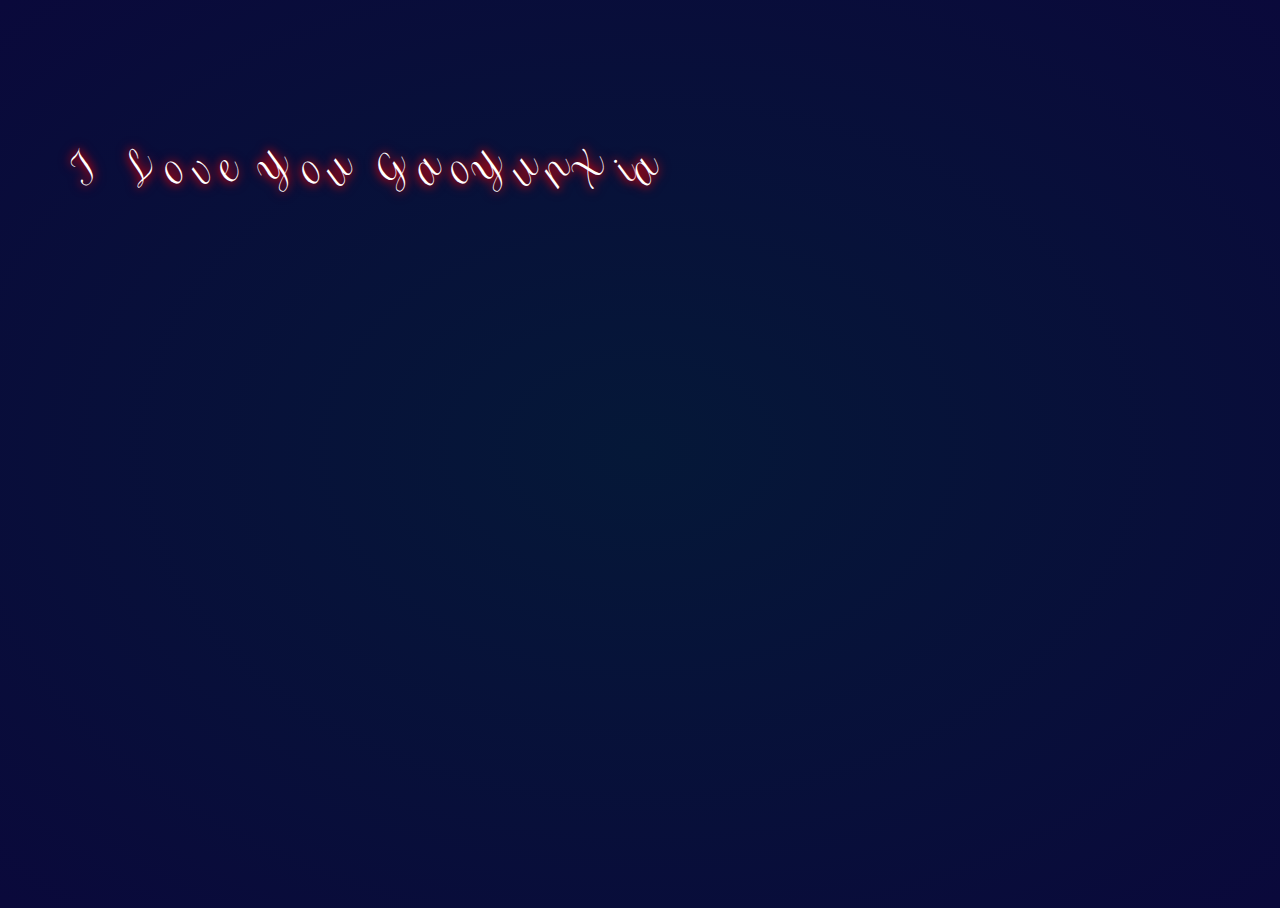
<file: index.html>
﻿<!doctype html>
<html>
<head>
<meta charset="utf-8">
<title>鸿蒙阁</title>
</head>
<body>
<link rel="icon" href="favicon.ico">
<link href="./css/style.css" rel="stylesheet"/>
<link href="https://fonts.googleapis.com/css?family=Petit+Formal+Script" rel="stylesheet">
<div class="love">
  <span class="letter">I</span>
  <span class="letter"></span>
  <span class="letter">L</span>
  <span class="letter">o</span>
  <span class="letter">v</span>
  <span class="letter">e</span>
  <span class="letter"></span>
  <span class="letter">Y</span>
  <span class="letter">o</span>
  <span class="letter">u</span>
  <span class="letter"></span>
  <span class="letter">G</span>
  <span class="letter">a</span>
  <span class="letter">o</span>
  <span class="letter">Y</span>
  <span class="letter">u</span>
  <span class="letter">n</span>
  <span class="letter">X</span>
  <span class="letter">i</span>
  <span class="letter">a</span>
</div>
<div class="roses">
  <div class="rose">
    <div class="pedal"></div>
    <div class="pedal"></div>
    <div class="pedal"></div>
    <div class="pedal"></div>
    <div class="pedal"></div>
    <div class="pedal"></div>
    <div class="pedal"></div>
  </div>
  <div class="rose">
    <div class="pedal"></div>
    <div class="pedal"></div>
    <div class="pedal"></div>
    <div class="pedal"></div>
    <div class="pedal"></div>
    <div class="pedal"></div>
    <div class="pedal"></div>
  </div>
  <div class="rose">
    <div class="pedal"></div>
    <div class="pedal"></div>
    <div class="pedal"></div>
    <div class="pedal"></div>
    <div class="pedal"></div>
    <div class="pedal"></div>
    <div class="pedal"></div>
  </div>
  <div class="rose">
    <div class="pedal"></div>
    <div class="pedal"></div>
    <div class="pedal"></div>
    <div class="pedal"></div>
    <div class="pedal"></div>
    <div class="pedal"></div>
    <div class="pedal"></div>
  </div>
  <div class="rose">
    <div class="pedal"></div>
    <div class="pedal"></div>
    <div class="pedal"></div>
    <div class="pedal"></div>
    <div class="pedal"></div>
    <div class="pedal"></div>
    <div class="pedal"></div>
  </div>
  <div class="rose">
    <div class="pedal"></div>
    <div class="pedal"></div>
    <div class="pedal"></div>
    <div class="pedal"></div>
    <div class="pedal"></div>
    <div class="pedal"></div>
    <div class="pedal"></div>
  </div>
  <div class="rose">
    <div class="pedal"></div>
    <div class="pedal"></div>
    <div class="pedal"></div>
    <div class="pedal"></div>
    <div class="pedal"></div>
    <div class="pedal"></div>
    <div class="pedal"></div>
  </div>
</div>
<div class="bubbles">
  <div class="bubble"><svg class="heart" viewBox="0 0 32 32">
<title>heart22</title>
<path d="M23.6 2c-3.363 0-6.258 2.736-7.599 5.594-1.342-2.858-4.237-5.594-7.601-5.594-4.637 0-8.4 3.764-8.4 8.401 0 9.433 9.516 11.906 16.001 21.232 6.13-9.268 15.999-12.1 15.999-21.232 0-4.637-3.763-8.401-8.4-8.401z"></path>
</svg>
  </div>
  <div class="bubble"><svg class="heart" viewBox="0 0 32 32">
<title>heart22</title>
<path d="M23.6 2c-3.363 0-6.258 2.736-7.599 5.594-1.342-2.858-4.237-5.594-7.601-5.594-4.637 0-8.4 3.764-8.4 8.401 0 9.433 9.516 11.906 16.001 21.232 6.13-9.268 15.999-12.1 15.999-21.232 0-4.637-3.763-8.401-8.4-8.401z"></path>
</svg>
  </div>
  <div class="bubble"><svg class="heart" viewBox="0 0 32 32">
<title>heart22</title>
<path d="M23.6 2c-3.363 0-6.258 2.736-7.599 5.594-1.342-2.858-4.237-5.594-7.601-5.594-4.637 0-8.4 3.764-8.4 8.401 0 9.433 9.516 11.906 16.001 21.232 6.13-9.268 15.999-12.1 15.999-21.232 0-4.637-3.763-8.401-8.4-8.401z"></path>
</svg>
  </div>
  <div class="bubble"><svg class="heart" viewBox="0 0 32 32">
<title>heart22</title>
<path d="M23.6 2c-3.363 0-6.258 2.736-7.599 5.594-1.342-2.858-4.237-5.594-7.601-5.594-4.637 0-8.4 3.764-8.4 8.401 0 9.433 9.516 11.906 16.001 21.232 6.13-9.268 15.999-12.1 15.999-21.232 0-4.637-3.763-8.401-8.4-8.401z"></path>
</svg>
  </div>
  <div class="bubble"><svg class="heart" viewBox="0 0 32 32">
<title>heart22</title>
<path d="M23.6 2c-3.363 0-6.258 2.736-7.599 5.594-1.342-2.858-4.237-5.594-7.601-5.594-4.637 0-8.4 3.764-8.4 8.401 0 9.433 9.516 11.906 16.001 21.232 6.13-9.268 15.999-12.1 15.999-21.232 0-4.637-3.763-8.401-8.4-8.401z"></path>
</svg>
  </div>
  <div class="bubble"><svg class="heart" viewBox="0 0 32 32">
<title>heart22</title>
<path d="M23.6 2c-3.363 0-6.258 2.736-7.599 5.594-1.342-2.858-4.237-5.594-7.601-5.594-4.637 0-8.4 3.764-8.4 8.401 0 9.433 9.516 11.906 16.001 21.232 6.13-9.268 15.999-12.1 15.999-21.232 0-4.637-3.763-8.401-8.4-8.401z"></path>
</svg>
  </div>
  <div class="bubble"><svg class="heart" viewBox="0 0 32 32">
<title>heart22</title>
<path d="M23.6 2c-3.363 0-6.258 2.736-7.599 5.594-1.342-2.858-4.237-5.594-7.601-5.594-4.637 0-8.4 3.764-8.4 8.401 0 9.433 9.516 11.906 16.001 21.232 6.13-9.268 15.999-12.1 15.999-21.232 0-4.637-3.763-8.401-8.4-8.401z"></path>
</svg>
  </div>
  <div class="bubble"><svg class="heart" viewBox="0 0 32 32">
<title>heart22</title>
<path d="M23.6 2c-3.363 0-6.258 2.736-7.599 5.594-1.342-2.858-4.237-5.594-7.601-5.594-4.637 0-8.4 3.764-8.4 8.401 0 9.433 9.516 11.906 16.001 21.232 6.13-9.268 15.999-12.1 15.999-21.232 0-4.637-3.763-8.401-8.4-8.401z"></path>
</svg>
  </div>
  <div class="bubble"><svg class="heart" viewBox="0 0 32 32">
<title>heart22</title>
<path d="M23.6 2c-3.363 0-6.258 2.736-7.599 5.594-1.342-2.858-4.237-5.594-7.601-5.594-4.637 0-8.4 3.764-8.4 8.401 0 9.433 9.516 11.906 16.001 21.232 6.13-9.268 15.999-12.1 15.999-21.232 0-4.637-3.763-8.401-8.4-8.401z"></path>
</svg>
  </div>
  <div class="bubble"><svg class="heart" viewBox="0 0 32 32">
<title>heart22</title>
<path d="M23.6 2c-3.363 0-6.258 2.736-7.599 5.594-1.342-2.858-4.237-5.594-7.601-5.594-4.637 0-8.4 3.764-8.4 8.401 0 9.433 9.516 11.906 16.001 21.232 6.13-9.268 15.999-12.1 15.999-21.232 0-4.637-3.763-8.401-8.4-8.401z"></path>
</svg>
  </div>
  <div class="bubble"><svg class="heart" viewBox="0 0 32 32">
<title>heart22</title>
<path d="M23.6 2c-3.363 0-6.258 2.736-7.599 5.594-1.342-2.858-4.237-5.594-7.601-5.594-4.637 0-8.4 3.764-8.4 8.401 0 9.433 9.516 11.906 16.001 21.232 6.13-9.268 15.999-12.1 15.999-21.232 0-4.637-3.763-8.401-8.4-8.401z"></path>
</svg>
  </div>
  <div class="bubble"><svg class="heart" viewBox="0 0 32 32">
<title>heart22</title>
<path d="M23.6 2c-3.363 0-6.258 2.736-7.599 5.594-1.342-2.858-4.237-5.594-7.601-5.594-4.637 0-8.4 3.764-8.4 8.401 0 9.433 9.516 11.906 16.001 21.232 6.13-9.268 15.999-12.1 15.999-21.232 0-4.637-3.763-8.401-8.4-8.401z"></path>
</svg>
  </div>
  <div class="bubble"><svg class="heart" viewBox="0 0 32 32">
<title>heart22</title>
<path d="M23.6 2c-3.363 0-6.258 2.736-7.599 5.594-1.342-2.858-4.237-5.594-7.601-5.594-4.637 0-8.4 3.764-8.4 8.401 0 9.433 9.516 11.906 16.001 21.232 6.13-9.268 15.999-12.1 15.999-21.232 0-4.637-3.763-8.401-8.4-8.401z"></path>
</svg>
  </div>
  <div class="bubble"><svg class="heart" viewBox="0 0 32 32">
<title>heart22</title>
<path d="M23.6 2c-3.363 0-6.258 2.736-7.599 5.594-1.342-2.858-4.237-5.594-7.601-5.594-4.637 0-8.4 3.764-8.4 8.401 0 9.433 9.516 11.906 16.001 21.232 6.13-9.268 15.999-12.1 15.999-21.232 0-4.637-3.763-8.401-8.4-8.401z"></path>
</svg>
  </div>
  <div class="bubble"><svg class="heart" viewBox="0 0 32 32">
<title>heart22</title>
<path d="M23.6 2c-3.363 0-6.258 2.736-7.599 5.594-1.342-2.858-4.237-5.594-7.601-5.594-4.637 0-8.4 3.764-8.4 8.401 0 9.433 9.516 11.906 16.001 21.232 6.13-9.268 15.999-12.1 15.999-21.232 0-4.637-3.763-8.401-8.4-8.401z"></path>
</svg>
  </div>
  <div class="bubble"><svg class="heart" viewBox="0 0 32 32">
<title>heart22</title>
<path d="M23.6 2c-3.363 0-6.258 2.736-7.599 5.594-1.342-2.858-4.237-5.594-7.601-5.594-4.637 0-8.4 3.764-8.4 8.401 0 9.433 9.516 11.906 16.001 21.232 6.13-9.268 15.999-12.1 15.999-21.232 0-4.637-3.763-8.401-8.4-8.401z"></path>
</svg>
  </div>
  <div class="bubble"><svg class="heart" viewBox="0 0 32 32">
<title>heart22</title>
<path d="M23.6 2c-3.363 0-6.258 2.736-7.599 5.594-1.342-2.858-4.237-5.594-7.601-5.594-4.637 0-8.4 3.764-8.4 8.401 0 9.433 9.516 11.906 16.001 21.232 6.13-9.268 15.999-12.1 15.999-21.232 0-4.637-3.763-8.401-8.4-8.401z"></path>
</svg>
  </div>
  <div class="bubble"><svg class="heart" viewBox="0 0 32 32">
<title>heart22</title>
<path d="M23.6 2c-3.363 0-6.258 2.736-7.599 5.594-1.342-2.858-4.237-5.594-7.601-5.594-4.637 0-8.4 3.764-8.4 8.401 0 9.433 9.516 11.906 16.001 21.232 6.13-9.268 15.999-12.1 15.999-21.232 0-4.637-3.763-8.401-8.4-8.401z"></path>
</svg>
  </div>
  <div class="bubble"><svg class="heart" viewBox="0 0 32 32">
<title>heart22</title>
<path d="M23.6 2c-3.363 0-6.258 2.736-7.599 5.594-1.342-2.858-4.237-5.594-7.601-5.594-4.637 0-8.4 3.764-8.4 8.401 0 9.433 9.516 11.906 16.001 21.232 6.13-9.268 15.999-12.1 15.999-21.232 0-4.637-3.763-8.401-8.4-8.401z"></path>
</svg>
  </div>
  <div class="bubble"><svg class="heart" viewBox="0 0 32 32">
<title>heart22</title>
<path d="M23.6 2c-3.363 0-6.258 2.736-7.599 5.594-1.342-2.858-4.237-5.594-7.601-5.594-4.637 0-8.4 3.764-8.4 8.401 0 9.433 9.516 11.906 16.001 21.232 6.13-9.268 15.999-12.1 15.999-21.232 0-4.637-3.763-8.401-8.4-8.401z"></path>
</svg>
  </div>
</div>
<a id="sp" href="./html/MyResume.html" style="color: white;float: right;text-decoration: blink; margin-top: 10%; margin-right: 2em;"></a>
<script type="text/javascript">
  onload=function(){
    setInterval(go, 1000);
  };
  var x=10; //利用了全局变量来执行
  function go(){
    x--;
    if(x>0){
      document.getElementById("sp").innerHTML="剩余" + x + "秒,点击跳过"; //每次设置的x的值都不一样了。
    }else{
      location.href='./html/MyResume.html';
    }
  }
</script>

</body>
</html>
</file>
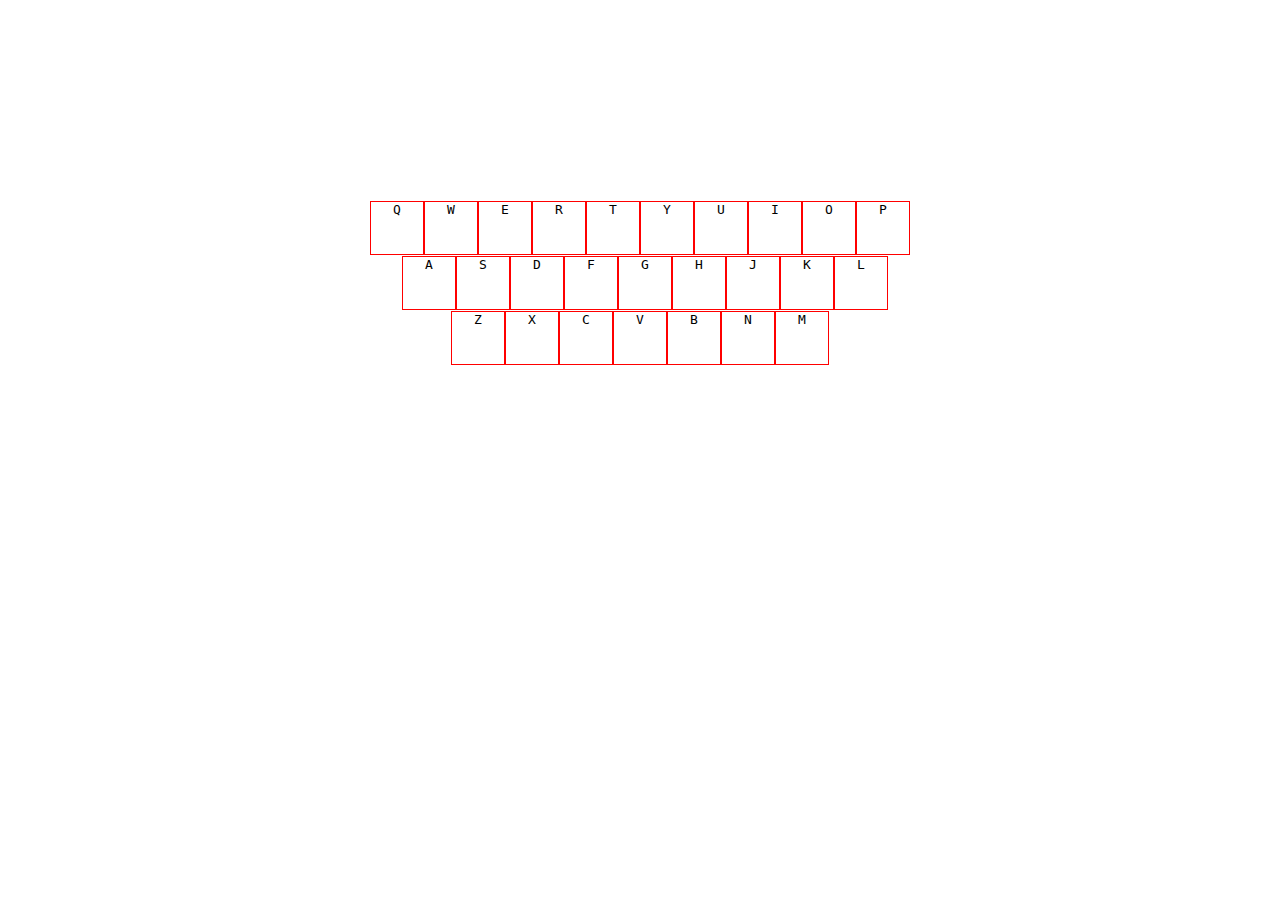
<file: html/dome.html>
<!DOCTYPE html>
<html lang="en">
<head>
    <meta charset="UTF-8">
    <title>导航页</title>
    <link rel="stylesheet" href="../css/dome.css">
</head>
<body>
    <header></header>
    <main>
        <div id="mainXxx"></div>
    </main>
<script>
    var key = {
        '0' : {0 : 'q' , 1 : 'w' , 2 : 'e' , 3 : 'r' , 4 : 't' , 5 : 'y' , 6 : 'u' , 7 : 'i' , 8 : 'o' , 9 : 'p' ,length : 10},
        '1' : {0 : 'a' , 1 : 's' , 2 : 'd' , 3 : 'f' , 4 : 'g' , 5 : 'h' , 6 : 'j' , 7 : 'k' , 8 : 'l', length : 9},
        '2' : {0 : 'z' , 1 : 'x' , 2 : 'c' , 3 : 'v' , 4 : 'b' , 5 : 'n' , 6 : 'm' , length : 7},
        'length': 3
    }
    var hash = {
        'q' : 'qq.com', 'w' : 'weibo.com', 'e' : 'elema.com', 'r' : 'renren.com', 't' : 'tiantian.com', 'y' : 'youku.com', 'u' : 'uc.com',
        'i' : 'ishangbi.com', 'o' : 'iqiyi.com', 'p' : 'ppxlv.com', 'a' : 'acfun.tv', 's' : 'shengdai.com', 'd' : 'douluodalu.com', 'f' : 'fengtian.com',
        'g' : 'google.com', 'h' : 'huawei.com', 'j' : 'jmeter.com', 'k' : 'ktv.com', 'l' : 'lyg.com', 'z' : 'zhazhahui.com', 'x' : 'xiaweiyi.com',
        'c' : 'cctv.com', 'v' : 'vip.com', 'b' : 'baidu.com', 'n' : 'next.com', 'm' : 'meituan.com'
    }
    index  = 0;
    while (index < key['length']){
        div1 = document.createElement('div');
        mainXxx.appendChild(div1);
        row = key[index];
        index2 = 0;
        while (index2 < row['length']) {
            kbd = document.createElement('kbd');
            kbd.textContent = row[index2];
            button1 = document.createElement('button');
            button1.textContent = '编辑';
            button1.id = row[index2];
            button1.onclick = function(data){
                keys = data.target['id']; //得到用户点击事件
                hashs = prompt('请输入需要变更的网址'); //吊起输入
                hash[keys] = hashs; //将用户输入的新网址替换原网址;
            }
            kbd.appendChild(button1);
            div1.appendChild(kbd);
            index2 = index2 + 1;
        }
        index = index + 1;
    }
    document.onkeypress = function (data) {
        //console.log(data)
        keys = data['key']
        website = hash[keys]
        //location.href = 'http://' + website;
        window.open('http://' + website,'_blank')
    }

</script>
</body>
</html>
</file>
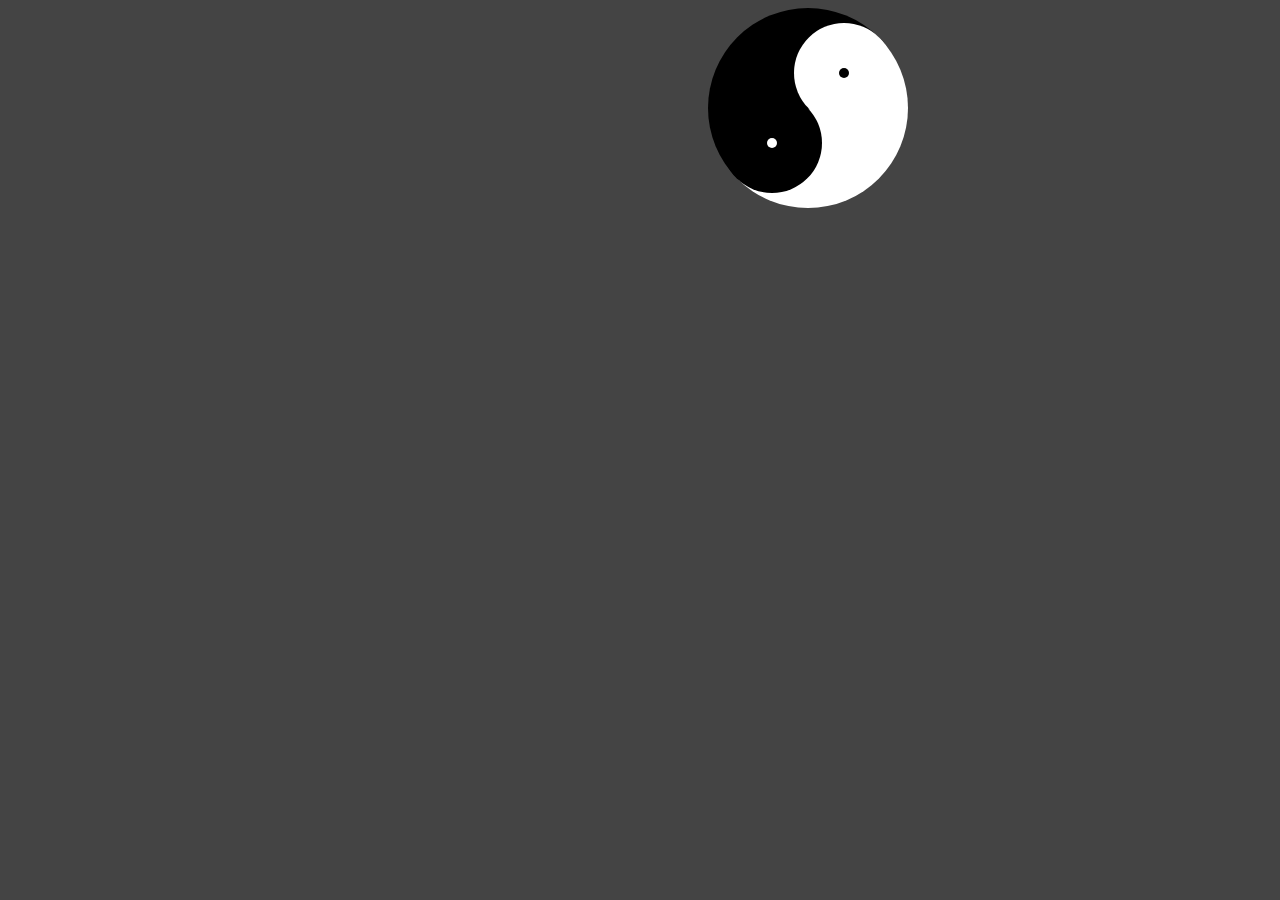
<file: html/yinyang.html>
<!DOCTYPE html>
<html lang="en">
<head>
    <meta charset="UTF-8">
    <title>Title</title>
    <link rel="stylesheet" href="../css/yinyang.css">
</head>
<body>
    <div class="yinyang">
        <div class="within1">
            <div class="circle1"></div>
        </div>
        <div class="within2">
            <div class="circle2"></div>
        </div>
    </div>
</body>
</html>
</file>
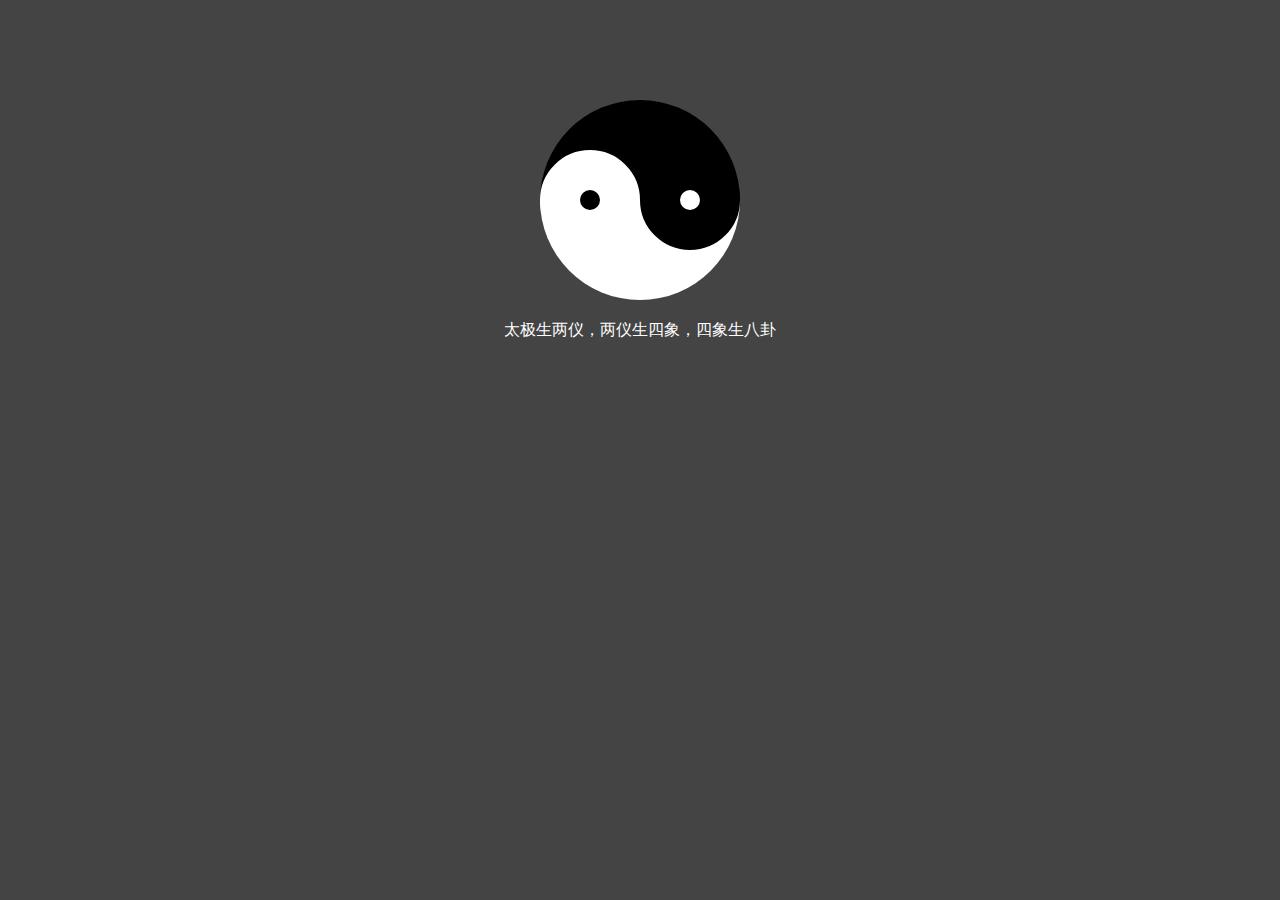
<file: html/yinyang2.html>
<!DOCTYPE html>
<html lang="en">
<head>
    <meta charset="UTF-8">
    <title>太极</title>
    <link rel="stylesheet" href="../css/yinyang2.css">
</head>
<body>
    <div class="taiji"></div>
    <p>太极生两仪，两仪生四象，四象生八卦</p>
</body>
</html>
</file>
<file: css/style.css>
/* ================
// Settings
// ============= */
/* ================
// Love Letters
// ============= */
.love {
  position: relative;
  margin-bottom: 6em;
  padding-top: 4em;
  text-align: left;
    padding-left: 300px;
}
@media (min-width: 500px) {
  .love {
    left: 50%;
    margin-bottom: 0;
    margin-left: -9.375em;
    padding-top: 10em;
    -webkit-transform: translate(-50%, 0);
            transform: translate(-50%, 0);
  }
}

.letter {
  display: inline-block;
  top: 0;
  left: 0;
  display: inline-block;
  font-size: 4vmin;
  text-shadow: 0 0 .25em red, 0 0 .35em red, 0 0 .45em transparent, 0 0 .55em transparent, 0 0 .65em transparent;
}
@media (min-width: 600px) {
  .letter {
    motion-offset: 0;
    motion-path: path("m0, 0 c100, -150 200, -150 300, 0");
    offset-path: path("m0, 0 c100, -150 200, -150 300, 0");
  }
}
.letter:nth-child(1) {
  -webkit-animation: twinkle 2.7s infinite 0.9s;
          animation: twinkle 2.7s infinite 0.9s;
  motion-offset: 5.55556%;
}
.letter:nth-child(2) {
  -webkit-animation: twinkle 2.7s infinite 2.1s;
          animation: twinkle 2.7s infinite 2.1s;
  motion-offset: 11.11111%;
}
.letter:nth-child(3) {
  -webkit-animation: twinkle 2.7s infinite 2.7s;
          animation: twinkle 2.7s infinite 2.7s;
  motion-offset: 16.66667%;
}
.letter:nth-child(4) {
  -webkit-animation: twinkle 2.7s infinite 1.2s;
          animation: twinkle 2.7s infinite 1.2s;
  motion-offset: 22.22222%;
}
.letter:nth-child(5) {
  -webkit-animation: twinkle 2.7s infinite 1.8s;
          animation: twinkle 2.7s infinite 1.8s;
  motion-offset: 27.77778%;
}
.letter:nth-child(6) {
  -webkit-animation: twinkle 2.7s infinite 2.25s;
          animation: twinkle 2.7s infinite 2.25s;
  motion-offset: 33.33333%;
}
.letter:nth-child(7) {
  -webkit-animation: twinkle 2.7s infinite 1.8s;
          animation: twinkle 2.7s infinite 1.8s;
  motion-offset: 38.88889%;
}
.letter:nth-child(8) {
  -webkit-animation: twinkle 2.7s infinite 2.1s;
          animation: twinkle 2.7s infinite 2.1s;
  motion-offset: 44.44444%;
}
.letter:nth-child(9) {
  -webkit-animation: twinkle 2.7s infinite 0.6s;
          animation: twinkle 2.7s infinite 0.6s;
  motion-offset: 50%;
}
.letter:nth-child(10) {
  -webkit-animation: twinkle 2.7s infinite 0.3s;
          animation: twinkle 2.7s infinite 0.3s;
  motion-offset: 55.55556%;
}
.letter:nth-child(11) {
  -webkit-animation: twinkle 2.7s infinite 1.5s;
          animation: twinkle 2.7s infinite 1.5s;
  motion-offset: 61.11111%;
}
.letter:nth-child(12) {
  -webkit-animation: twinkle 2.7s infinite 1.35s;
          animation: twinkle 2.7s infinite 1.35s;
  motion-offset: 66.66667%;
}
.letter:nth-child(13) {
  -webkit-animation: twinkle 2.7s infinite 0.75s;
          animation: twinkle 2.7s infinite 0.75s;
  motion-offset: 72.22222%;
}
.letter:nth-child(14) {
  -webkit-animation: twinkle 2.7s infinite 2.7s;
          animation: twinkle 2.7s infinite 2.7s;
  motion-offset: 77.77778%;
}
.letter:nth-child(15) {
  -webkit-animation: twinkle 2.7s infinite 0.6s;
          animation: twinkle 2.7s infinite 0.6s;
  motion-offset: 83.33333%;
}
.letter:nth-child(16) {
  -webkit-animation: twinkle 2.7s infinite 0.6s;
          animation: twinkle 2.7s infinite 0.6s;
  motion-offset: 88.88889%;
}
.letter:nth-child(17) {
  -webkit-animation: twinkle 2.7s infinite 0.9s;
          animation: twinkle 2.7s infinite 0.9s;
  motion-offset: 94.44444%;
}
.letter:nth-child(18) {
  -webkit-animation: twinkle 2.7s infinite 1.65s;
          animation: twinkle 2.7s infinite 1.65s;
  motion-offset: 100%;
}
.letter:empty {
  padding: 0 .2em;
}

@-webkit-keyframes twinkle {
  50% {
    text-shadow: 0 0 .25em red, 0 0 .35em red, 0 0 .45em red, 0 0 .55em red, 0 0 .65em red;
  }
}

@keyframes twinkle {
  50% {
    text-shadow: 0 0 .25em red, 0 0 .35em red, 0 0 .45em red, 0 0 .55em red, 0 0 .65em red;
  }
}
/* ================
// Roses
// ============= */
.roses {
  position: relative;
  height: 50vmin;
  width: 100%;
  -webkit-animation: grow 10s forwards;
          animation: grow 10s forwards;
  -webkit-transform: rotate(-180deg);
          transform: rotate(-180deg);
}

@-webkit-keyframes grow {
  100% {
    -webkit-transform: rotate(15deg);
            transform: rotate(15deg);
  }
}

@keyframes grow {
  100% {
    -webkit-transform: rotate(15deg);
            transform: rotate(15deg);
  }
}
.rose {
  position: absolute;
  top: 50%;
  left: 50%;
  -webkit-perspective: 50em;
          perspective: 50em;
  -webkit-transform: translate(-50%, -50%) rotate(-25deg);
          transform: translate(-50%, -50%) rotate(-25deg);
  -webkit-transform-style: preserve-3d;
          transform-style: preserve-3d;
}
.rose:nth-child(1) {
  z-index: 6;
  height: 5.9vmin;
  width: 5.9vmin;
}
.rose:nth-child(2) {
  z-index: 5;
  height: 12.35vmin;
  width: 12.35vmin;
}
.rose:nth-child(3) {
  z-index: 4;
  height: 14.75vmin;
  width: 14.75vmin;
}
.rose:nth-child(4) {
  z-index: 3;
  height: 17.65vmin;
  width: 17.65vmin;
}
.rose:nth-child(5) {
  z-index: 2;
  height: 24vmin;
  width: 24vmin;
}
.rose:nth-child(6) {
  z-index: 1;
  height: 28vmin;
  width: 28vmin;
}
.rose:nth-child(7) {
  z-index: 0;
  height: 31.05vmin;
  width: 31.05vmin;
}

.pedal {
  position: absolute;
  bottom: 50%;
  left: 50%;
  height: 100%;
  width: 100%;
  -webkit-transform-origin: center 100%;
          transform-origin: center 100%;
}
.pedal:before {
  position: absolute;
  top: 0;
  left: 0;
  height: 100%;
  width: 100%;
  content: '';
  border-radius: .35em 50% 35% 50%;
  -webkit-transform: rotate(45deg);
          transform: rotate(45deg);
}
.pedal:nth-child(1) {
  -webkit-transform: translate(-50%, 0) rotateZ(51.42857deg) rotateX(-70deg) rotateY(8deg) scale(0);
          transform: translate(-50%, 0) rotateZ(51.42857deg) rotateX(-70deg) rotateY(8deg) scale(0);
}
.rose:nth-child(1) .pedal:nth-child(1) {
  -webkit-animation: flower-1 10s forwards 2.7s;
          animation: flower-1 10s forwards 2.7s;
}
.rose:nth-child(1) .pedal:nth-child(1):before {
  background: #a40000;
}
.rose:nth-child(1) .pedal:nth-child(2) {
  -webkit-animation: flower-2 10s forwards 2.7s;
          animation: flower-2 10s forwards 2.7s;
}
.rose:nth-child(1) .pedal:nth-child(2):before {
  background: #f40000;
}
.rose:nth-child(1) .pedal:nth-child(3) {
  -webkit-animation: flower-3 10s forwards 2.7s;
          animation: flower-3 10s forwards 2.7s;
}
.rose:nth-child(1) .pedal:nth-child(3):before {
  background: #f10000;
}
.rose:nth-child(1) .pedal:nth-child(4) {
  -webkit-animation: flower-4 10s forwards 2.7s;
          animation: flower-4 10s forwards 2.7s;
}
.rose:nth-child(1) .pedal:nth-child(4):before {
  background: #ae0000;
}
.rose:nth-child(1) .pedal:nth-child(5) {
  -webkit-animation: flower-5 10s forwards 2.7s;
          animation: flower-5 10s forwards 2.7s;
}
.rose:nth-child(1) .pedal:nth-child(5):before {
  background: #960000;
}
.rose:nth-child(1) .pedal:nth-child(6) {
  -webkit-animation: flower-6 10s forwards 2.7s;
          animation: flower-6 10s forwards 2.7s;
}
.rose:nth-child(1) .pedal:nth-child(6):before {
  background: #e80000;
}
.rose:nth-child(1) .pedal:nth-child(7) {
  -webkit-animation: flower-7 10s forwards 2.7s;
          animation: flower-7 10s forwards 2.7s;
}
.rose:nth-child(1) .pedal:nth-child(7):before {
  background: #d40000;
}
.pedal:nth-child(2) {
  -webkit-transform: translate(-50%, 0) rotateZ(102.85714deg) rotateX(-70deg) rotateY(8deg) scale(0);
          transform: translate(-50%, 0) rotateZ(102.85714deg) rotateX(-70deg) rotateY(8deg) scale(0);
}
.rose:nth-child(2) .pedal:nth-child(1) {
  -webkit-animation: flower-1 10s forwards 2.25s;
          animation: flower-1 10s forwards 2.25s;
}
.rose:nth-child(2) .pedal:nth-child(1):before {
  background: #ac0000;
}
.rose:nth-child(2) .pedal:nth-child(2) {
  -webkit-animation: flower-2 10s forwards 2.25s;
          animation: flower-2 10s forwards 2.25s;
}
.rose:nth-child(2) .pedal:nth-child(2):before {
  background: #e00000;
}
.rose:nth-child(2) .pedal:nth-child(3) {
  -webkit-animation: flower-3 10s forwards 2.25s;
          animation: flower-3 10s forwards 2.25s;
}
.rose:nth-child(2) .pedal:nth-child(3):before {
  background: #950000;
}
.rose:nth-child(2) .pedal:nth-child(4) {
  -webkit-animation: flower-4 10s forwards 2.25s;
          animation: flower-4 10s forwards 2.25s;
}
.rose:nth-child(2) .pedal:nth-child(4):before {
  background: #d50000;
}
.rose:nth-child(2) .pedal:nth-child(5) {
  -webkit-animation: flower-5 10s forwards 2.25s;
          animation: flower-5 10s forwards 2.25s;
}
.rose:nth-child(2) .pedal:nth-child(5):before {
  background: #c40000;
}
.rose:nth-child(2) .pedal:nth-child(6) {
  -webkit-animation: flower-6 10s forwards 2.25s;
          animation: flower-6 10s forwards 2.25s;
}
.rose:nth-child(2) .pedal:nth-child(6):before {
  background: #d90000;
}
.rose:nth-child(2) .pedal:nth-child(7) {
  -webkit-animation: flower-7 10s forwards 2.25s;
          animation: flower-7 10s forwards 2.25s;
}
.rose:nth-child(2) .pedal:nth-child(7):before {
  background: #d80000;
}
.pedal:nth-child(3) {
  -webkit-transform: translate(-50%, 0) rotateZ(154.28571deg) rotateX(-70deg) rotateY(8deg) scale(0);
          transform: translate(-50%, 0) rotateZ(154.28571deg) rotateX(-70deg) rotateY(8deg) scale(0);
}
.rose:nth-child(3) .pedal:nth-child(1) {
  -webkit-animation: flower-1 10s forwards 1.8s;
          animation: flower-1 10s forwards 1.8s;
}
.rose:nth-child(3) .pedal:nth-child(1):before {
  background: #9a0000;
}
.rose:nth-child(3) .pedal:nth-child(2) {
  -webkit-animation: flower-2 10s forwards 1.8s;
          animation: flower-2 10s forwards 1.8s;
}
.rose:nth-child(3) .pedal:nth-child(2):before {
  background: #ea0000;
}
.rose:nth-child(3) .pedal:nth-child(3) {
  -webkit-animation: flower-3 10s forwards 1.8s;
          animation: flower-3 10s forwards 1.8s;
}
.rose:nth-child(3) .pedal:nth-child(3):before {
  background: #c40000;
}
.rose:nth-child(3) .pedal:nth-child(4) {
  -webkit-animation: flower-4 10s forwards 1.8s;
          animation: flower-4 10s forwards 1.8s;
}
.rose:nth-child(3) .pedal:nth-child(4):before {
  background: #ef0000;
}
.rose:nth-child(3) .pedal:nth-child(5) {
  -webkit-animation: flower-5 10s forwards 1.8s;
          animation: flower-5 10s forwards 1.8s;
}
.rose:nth-child(3) .pedal:nth-child(5):before {
  background: #cd0000;
}
.rose:nth-child(3) .pedal:nth-child(6) {
  -webkit-animation: flower-6 10s forwards 1.8s;
          animation: flower-6 10s forwards 1.8s;
}
.rose:nth-child(3) .pedal:nth-child(6):before {
  background: #a90000;
}
.rose:nth-child(3) .pedal:nth-child(7) {
  -webkit-animation: flower-7 10s forwards 1.8s;
          animation: flower-7 10s forwards 1.8s;
}
.rose:nth-child(3) .pedal:nth-child(7):before {
  background: #ad0000;
}
.pedal:nth-child(4) {
  -webkit-transform: translate(-50%, 0) rotateZ(205.71429deg) rotateX(-70deg) rotateY(8deg) scale(0);
          transform: translate(-50%, 0) rotateZ(205.71429deg) rotateX(-70deg) rotateY(8deg) scale(0);
}
.rose:nth-child(4) .pedal:nth-child(1) {
  -webkit-animation: flower-1 10s forwards 1.35s;
          animation: flower-1 10s forwards 1.35s;
}
.rose:nth-child(4) .pedal:nth-child(1):before {
  background: #fb0000;
}
.rose:nth-child(4) .pedal:nth-child(2) {
  -webkit-animation: flower-2 10s forwards 1.35s;
          animation: flower-2 10s forwards 1.35s;
}
.rose:nth-child(4) .pedal:nth-child(2):before {
  background: #bf0000;
}
.rose:nth-child(4) .pedal:nth-child(3) {
  -webkit-animation: flower-3 10s forwards 1.35s;
          animation: flower-3 10s forwards 1.35s;
}
.rose:nth-child(4) .pedal:nth-child(3):before {
  background: #f00000;
}
.rose:nth-child(4) .pedal:nth-child(4) {
  -webkit-animation: flower-4 10s forwards 1.35s;
          animation: flower-4 10s forwards 1.35s;
}
.rose:nth-child(4) .pedal:nth-child(4):before {
  background: #b10000;
}
.rose:nth-child(4) .pedal:nth-child(5) {
  -webkit-animation: flower-5 10s forwards 1.35s;
          animation: flower-5 10s forwards 1.35s;
}
.rose:nth-child(4) .pedal:nth-child(5):before {
  background: #e60000;
}
.rose:nth-child(4) .pedal:nth-child(6) {
  -webkit-animation: flower-6 10s forwards 1.35s;
          animation: flower-6 10s forwards 1.35s;
}
.rose:nth-child(4) .pedal:nth-child(6):before {
  background: #d10000;
}
.rose:nth-child(4) .pedal:nth-child(7) {
  -webkit-animation: flower-7 10s forwards 1.35s;
          animation: flower-7 10s forwards 1.35s;
}
.rose:nth-child(4) .pedal:nth-child(7):before {
  background: #c40000;
}
.pedal:nth-child(5) {
  -webkit-transform: translate(-50%, 0) rotateZ(257.14286deg) rotateX(-70deg) rotateY(8deg) scale(0);
          transform: translate(-50%, 0) rotateZ(257.14286deg) rotateX(-70deg) rotateY(8deg) scale(0);
}
.rose:nth-child(5) .pedal:nth-child(1) {
  -webkit-animation: flower-1 10s forwards 0.9s;
          animation: flower-1 10s forwards 0.9s;
}
.rose:nth-child(5) .pedal:nth-child(1):before {
  background: #e40000;
}
.rose:nth-child(5) .pedal:nth-child(2) {
  -webkit-animation: flower-2 10s forwards 0.9s;
          animation: flower-2 10s forwards 0.9s;
}
.rose:nth-child(5) .pedal:nth-child(2):before {
  background: #cd0000;
}
.rose:nth-child(5) .pedal:nth-child(3) {
  -webkit-animation: flower-3 10s forwards 0.9s;
          animation: flower-3 10s forwards 0.9s;
}
.rose:nth-child(5) .pedal:nth-child(3):before {
  background: #ef0000;
}
.rose:nth-child(5) .pedal:nth-child(4) {
  -webkit-animation: flower-4 10s forwards 0.9s;
          animation: flower-4 10s forwards 0.9s;
}
.rose:nth-child(5) .pedal:nth-child(4):before {
  background: #c20000;
}
.rose:nth-child(5) .pedal:nth-child(5) {
  -webkit-animation: flower-5 10s forwards 0.9s;
          animation: flower-5 10s forwards 0.9s;
}
.rose:nth-child(5) .pedal:nth-child(5):before {
  background: #d20000;
}
.rose:nth-child(5) .pedal:nth-child(6) {
  -webkit-animation: flower-6 10s forwards 0.9s;
          animation: flower-6 10s forwards 0.9s;
}
.rose:nth-child(5) .pedal:nth-child(6):before {
  background: #b20000;
}
.rose:nth-child(5) .pedal:nth-child(7) {
  -webkit-animation: flower-7 10s forwards 0.9s;
          animation: flower-7 10s forwards 0.9s;
}
.rose:nth-child(5) .pedal:nth-child(7):before {
  background: #e40000;
}
.pedal:nth-child(6) {
  -webkit-transform: translate(-50%, 0) rotateZ(308.57143deg) rotateX(-70deg) rotateY(8deg) scale(0);
          transform: translate(-50%, 0) rotateZ(308.57143deg) rotateX(-70deg) rotateY(8deg) scale(0);
}
.rose:nth-child(6) .pedal:nth-child(1) {
  -webkit-animation: flower-1 10s forwards 0.45s;
          animation: flower-1 10s forwards 0.45s;
}
.rose:nth-child(6) .pedal:nth-child(1):before {
  background: #d20000;
}
.rose:nth-child(6) .pedal:nth-child(2) {
  -webkit-animation: flower-2 10s forwards 0.45s;
          animation: flower-2 10s forwards 0.45s;
}
.rose:nth-child(6) .pedal:nth-child(2):before {
  background: #ab0000;
}
.rose:nth-child(6) .pedal:nth-child(3) {
  -webkit-animation: flower-3 10s forwards 0.45s;
          animation: flower-3 10s forwards 0.45s;
}
.rose:nth-child(6) .pedal:nth-child(3):before {
  background: #e50000;
}
.rose:nth-child(6) .pedal:nth-child(4) {
  -webkit-animation: flower-4 10s forwards 0.45s;
          animation: flower-4 10s forwards 0.45s;
}
.rose:nth-child(6) .pedal:nth-child(4):before {
  background: #f50000;
}
.rose:nth-child(6) .pedal:nth-child(5) {
  -webkit-animation: flower-5 10s forwards 0.45s;
          animation: flower-5 10s forwards 0.45s;
}
.rose:nth-child(6) .pedal:nth-child(5):before {
  background: #960000;
}
.rose:nth-child(6) .pedal:nth-child(6) {
  -webkit-animation: flower-6 10s forwards 0.45s;
          animation: flower-6 10s forwards 0.45s;
}
.rose:nth-child(6) .pedal:nth-child(6):before {
  background: #a60000;
}
.rose:nth-child(6) .pedal:nth-child(7) {
  -webkit-animation: flower-7 10s forwards 0.45s;
          animation: flower-7 10s forwards 0.45s;
}
.rose:nth-child(6) .pedal:nth-child(7):before {
  background: #e80000;
}
.pedal:nth-child(7) {
  -webkit-transform: translate(-50%, 0) rotateZ(360deg) rotateX(-70deg) rotateY(8deg) scale(0);
          transform: translate(-50%, 0) rotateZ(360deg) rotateX(-70deg) rotateY(8deg) scale(0);
}
.rose:nth-child(7) .pedal:nth-child(1) {
  -webkit-animation: flower-1 10s forwards 0s;
          animation: flower-1 10s forwards 0s;
}
.rose:nth-child(7) .pedal:nth-child(1):before {
  background: #f70000;
}
.rose:nth-child(7) .pedal:nth-child(2) {
  -webkit-animation: flower-2 10s forwards 0s;
          animation: flower-2 10s forwards 0s;
}
.rose:nth-child(7) .pedal:nth-child(2):before {
  background: #dc0000;
}
.rose:nth-child(7) .pedal:nth-child(3) {
  -webkit-animation: flower-3 10s forwards 0s;
          animation: flower-3 10s forwards 0s;
}
.rose:nth-child(7) .pedal:nth-child(3):before {
  background: #de0000;
}
.rose:nth-child(7) .pedal:nth-child(4) {
  -webkit-animation: flower-4 10s forwards 0s;
          animation: flower-4 10s forwards 0s;
}
.rose:nth-child(7) .pedal:nth-child(4):before {
  background: #f30000;
}
.rose:nth-child(7) .pedal:nth-child(5) {
  -webkit-animation: flower-5 10s forwards 0s;
          animation: flower-5 10s forwards 0s;
}
.rose:nth-child(7) .pedal:nth-child(5):before {
  background: #cd0000;
}
.rose:nth-child(7) .pedal:nth-child(6) {
  -webkit-animation: flower-6 10s forwards 0s;
          animation: flower-6 10s forwards 0s;
}
.rose:nth-child(7) .pedal:nth-child(6):before {
  background: #920000;
}
.rose:nth-child(7) .pedal:nth-child(7) {
  -webkit-animation: flower-7 10s forwards 0s;
          animation: flower-7 10s forwards 0s;
}
.rose:nth-child(7) .pedal:nth-child(7):before {
  background: #ce0000;
}

@-webkit-keyframes flower-1 {
  100% {
    -webkit-transform: translate(-50%, 0) rotateZ(51.42857deg) rotateX(0) rotateY(8deg) scale(1);
            transform: translate(-50%, 0) rotateZ(51.42857deg) rotateX(0) rotateY(8deg) scale(1);
  }
}

@keyframes flower-1 {
  100% {
    -webkit-transform: translate(-50%, 0) rotateZ(51.42857deg) rotateX(0) rotateY(8deg) scale(1);
            transform: translate(-50%, 0) rotateZ(51.42857deg) rotateX(0) rotateY(8deg) scale(1);
  }
}
@-webkit-keyframes flower-2 {
  100% {
    -webkit-transform: translate(-50%, 0) rotateZ(102.85714deg) rotateX(0) rotateY(8deg) scale(1);
            transform: translate(-50%, 0) rotateZ(102.85714deg) rotateX(0) rotateY(8deg) scale(1);
  }
}
@keyframes flower-2 {
  100% {
    -webkit-transform: translate(-50%, 0) rotateZ(102.85714deg) rotateX(0) rotateY(8deg) scale(1);
            transform: translate(-50%, 0) rotateZ(102.85714deg) rotateX(0) rotateY(8deg) scale(1);
  }
}
@-webkit-keyframes flower-3 {
  100% {
    -webkit-transform: translate(-50%, 0) rotateZ(154.28571deg) rotateX(0) rotateY(8deg) scale(1);
            transform: translate(-50%, 0) rotateZ(154.28571deg) rotateX(0) rotateY(8deg) scale(1);
  }
}
@keyframes flower-3 {
  100% {
    -webkit-transform: translate(-50%, 0) rotateZ(154.28571deg) rotateX(0) rotateY(8deg) scale(1);
            transform: translate(-50%, 0) rotateZ(154.28571deg) rotateX(0) rotateY(8deg) scale(1);
  }
}
@-webkit-keyframes flower-4 {
  100% {
    -webkit-transform: translate(-50%, 0) rotateZ(205.71429deg) rotateX(0) rotateY(8deg) scale(1);
            transform: translate(-50%, 0) rotateZ(205.71429deg) rotateX(0) rotateY(8deg) scale(1);
  }
}
@keyframes flower-4 {
  100% {
    -webkit-transform: translate(-50%, 0) rotateZ(205.71429deg) rotateX(0) rotateY(8deg) scale(1);
            transform: translate(-50%, 0) rotateZ(205.71429deg) rotateX(0) rotateY(8deg) scale(1);
  }
}
@-webkit-keyframes flower-5 {
  100% {
    -webkit-transform: translate(-50%, 0) rotateZ(257.14286deg) rotateX(0) rotateY(8deg) scale(1);
            transform: translate(-50%, 0) rotateZ(257.14286deg) rotateX(0) rotateY(8deg) scale(1);
  }
}
@keyframes flower-5 {
  100% {
    -webkit-transform: translate(-50%, 0) rotateZ(257.14286deg) rotateX(0) rotateY(8deg) scale(1);
            transform: translate(-50%, 0) rotateZ(257.14286deg) rotateX(0) rotateY(8deg) scale(1);
  }
}
@-webkit-keyframes flower-6 {
  100% {
    -webkit-transform: translate(-50%, 0) rotateZ(308.57143deg) rotateX(0) rotateY(8deg) scale(1);
            transform: translate(-50%, 0) rotateZ(308.57143deg) rotateX(0) rotateY(8deg) scale(1);
  }
}
@keyframes flower-6 {
  100% {
    -webkit-transform: translate(-50%, 0) rotateZ(308.57143deg) rotateX(0) rotateY(8deg) scale(1);
            transform: translate(-50%, 0) rotateZ(308.57143deg) rotateX(0) rotateY(8deg) scale(1);
  }
}
@-webkit-keyframes flower-7 {
  100% {
    -webkit-transform: translate(-50%, 0) rotateZ(360deg) rotateX(0) rotateY(8deg) scale(1);
            transform: translate(-50%, 0) rotateZ(360deg) rotateX(0) rotateY(8deg) scale(1);
  }
}
@keyframes flower-7 {
  100% {
    -webkit-transform: translate(-50%, 0) rotateZ(360deg) rotateX(0) rotateY(8deg) scale(1);
            transform: translate(-50%, 0) rotateZ(360deg) rotateX(0) rotateY(8deg) scale(1);
  }
}
/* ================
// Bursts
// ============= */
.bubbles {
  position: absolute;
  top: 0;
  left: 0;
  height: 100%;
  width: 100%;
  pointer-events: none;
}

.bubble {
  position: absolute;
  z-index: 200;
  border-radius: 50%;
}
.bubble:nth-child(1) {
  top: 78%;
  left: 24%;
  height: 5vmin;
  width: 5vmin;
  -webkit-animation: love-burst 3s infinite 0s;
          animation: love-burst 3s infinite 0s;
  box-shadow: inset 0 0 0 2.5vmin #fff;
  -webkit-transform: translate(0, 0.95em) scale(0);
          transform: translate(0, 0.95em) scale(0);
  -webkit-transform-origin: center bottom;
          transform-origin: center bottom;
}
.bubble:nth-child(2) {
  top: 86%;
  left: 53%;
  height: 6vmin;
  width: 6vmin;
  -webkit-animation: love-burst 3s infinite 0.15s;
          animation: love-burst 3s infinite 0.15s;
  box-shadow: inset 0 0 0 3vmin #fff;
  -webkit-transform: translate(0, 0.7em) scale(0);
          transform: translate(0, 0.7em) scale(0);
  -webkit-transform-origin: center bottom;
          transform-origin: center bottom;
}
.bubble:nth-child(3) {
  top: 64%;
  left: 2%;
  height: 19vmin;
  width: 19vmin;
  -webkit-animation: love-burst 3s infinite 0.3s;
          animation: love-burst 3s infinite 0.3s;
  box-shadow: inset 0 0 0 9.5vmin #fff;
  -webkit-transform: translate(0, 0.75em) scale(0);
          transform: translate(0, 0.75em) scale(0);
  -webkit-transform-origin: center bottom;
          transform-origin: center bottom;
}
.bubble:nth-child(4) {
  top: 87%;
  left: 41%;
  height: 6vmin;
  width: 6vmin;
  -webkit-animation: love-burst 3s infinite 0.45s;
          animation: love-burst 3s infinite 0.45s;
  box-shadow: inset 0 0 0 3vmin #fff;
  -webkit-transform: translate(0, 0.7em) scale(0);
          transform: translate(0, 0.7em) scale(0);
  -webkit-transform-origin: center bottom;
          transform-origin: center bottom;
}
.bubble:nth-child(5) {
  top: 19%;
  left: 88%;
  height: 17vmin;
  width: 17vmin;
  -webkit-animation: love-burst 3s infinite 0.6s;
          animation: love-burst 3s infinite 0.6s;
  box-shadow: inset 0 0 0 8.5vmin #fff;
  -webkit-transform: translate(0, 0.1em) scale(0);
          transform: translate(0, 0.1em) scale(0);
  -webkit-transform-origin: center bottom;
          transform-origin: center bottom;
}
.bubble:nth-child(6) {
  top: 74%;
  left: 52%;
  height: 9vmin;
  width: 9vmin;
  -webkit-animation: love-burst 3s infinite 0.75s;
          animation: love-burst 3s infinite 0.75s;
  box-shadow: inset 0 0 0 4.5vmin #fff;
  -webkit-transform: translate(0, 0.85em) scale(0);
          transform: translate(0, 0.85em) scale(0);
  -webkit-transform-origin: center bottom;
          transform-origin: center bottom;
}
.bubble:nth-child(7) {
  top: 67%;
  left: 52%;
  height: 5vmin;
  width: 5vmin;
  -webkit-animation: love-burst 3s infinite 0.9s;
          animation: love-burst 3s infinite 0.9s;
  box-shadow: inset 0 0 0 2.5vmin #fff;
  -webkit-transform: translate(0, 0.1em) scale(0);
          transform: translate(0, 0.1em) scale(0);
  -webkit-transform-origin: center bottom;
          transform-origin: center bottom;
}
.bubble:nth-child(8) {
  top: 53%;
  left: 51%;
  height: 11vmin;
  width: 11vmin;
  -webkit-animation: love-burst 3s infinite 1.05s;
          animation: love-burst 3s infinite 1.05s;
  box-shadow: inset 0 0 0 5.5vmin #fff;
  -webkit-transform: translate(0, 0.7em) scale(0);
          transform: translate(0, 0.7em) scale(0);
  -webkit-transform-origin: center bottom;
          transform-origin: center bottom;
}
.bubble:nth-child(9) {
  top: 31%;
  left: 21%;
  height: 19vmin;
  width: 19vmin;
  -webkit-animation: love-burst 3s infinite 1.2s;
          animation: love-burst 3s infinite 1.2s;
  box-shadow: inset 0 0 0 9.5vmin #fff;
  -webkit-transform: translate(0, 0.65em) scale(0);
          transform: translate(0, 0.65em) scale(0);
  -webkit-transform-origin: center bottom;
          transform-origin: center bottom;
}
.bubble:nth-child(10) {
  top: 12%;
  left: 56%;
  height: 19vmin;
  width: 19vmin;
  -webkit-animation: love-burst 3s infinite 1.35s;
          animation: love-burst 3s infinite 1.35s;
  box-shadow: inset 0 0 0 9.5vmin #fff;
  -webkit-transform: translate(0, 0.6em) scale(0);
          transform: translate(0, 0.6em) scale(0);
  -webkit-transform-origin: center bottom;
          transform-origin: center bottom;
}
.bubble:nth-child(11) {
  top: 92%;
  left: 75%;
  height: 17vmin;
  width: 17vmin;
  -webkit-animation: love-burst 3s infinite 1.5s;
          animation: love-burst 3s infinite 1.5s;
  box-shadow: inset 0 0 0 8.5vmin #fff;
  -webkit-transform: translate(0, 0.35em) scale(0);
          transform: translate(0, 0.35em) scale(0);
  -webkit-transform-origin: center bottom;
          transform-origin: center bottom;
}
.bubble:nth-child(12) {
  top: 49%;
  left: 70%;
  height: 1vmin;
  width: 1vmin;
  -webkit-animation: love-burst 3s infinite 1.65s;
          animation: love-burst 3s infinite 1.65s;
  box-shadow: inset 0 0 0 0.5vmin #fff;
  -webkit-transform: translate(0, 0.45em) scale(0);
          transform: translate(0, 0.45em) scale(0);
  -webkit-transform-origin: center bottom;
          transform-origin: center bottom;
}
.bubble:nth-child(13) {
  top: 45%;
  left: 46%;
  height: 19vmin;
  width: 19vmin;
  -webkit-animation: love-burst 3s infinite 1.8s;
          animation: love-burst 3s infinite 1.8s;
  box-shadow: inset 0 0 0 9.5vmin #fff;
  -webkit-transform: translate(0, 0.25em) scale(0);
          transform: translate(0, 0.25em) scale(0);
  -webkit-transform-origin: center bottom;
          transform-origin: center bottom;
}
.bubble:nth-child(14) {
  top: 28%;
  left: 44%;
  height: 19vmin;
  width: 19vmin;
  -webkit-animation: love-burst 3s infinite 1.95s;
          animation: love-burst 3s infinite 1.95s;
  box-shadow: inset 0 0 0 9.5vmin #fff;
  -webkit-transform: translate(0, 0.5em) scale(0);
          transform: translate(0, 0.5em) scale(0);
  -webkit-transform-origin: center bottom;
          transform-origin: center bottom;
}
.bubble:nth-child(15) {
  top: 10%;
  left: 72%;
  height: 18vmin;
  width: 18vmin;
  -webkit-animation: love-burst 3s infinite 2.1s;
          animation: love-burst 3s infinite 2.1s;
  box-shadow: inset 0 0 0 9vmin #fff;
  -webkit-transform: translate(0, 0.85em) scale(0);
          transform: translate(0, 0.85em) scale(0);
  -webkit-transform-origin: center bottom;
          transform-origin: center bottom;
}
.bubble:nth-child(16) {
  top: 62%;
  left: 92%;
  height: 5vmin;
  width: 5vmin;
  -webkit-animation: love-burst 3s infinite 2.25s;
          animation: love-burst 3s infinite 2.25s;
  box-shadow: inset 0 0 0 2.5vmin #fff;
  -webkit-transform: translate(0, 0.65em) scale(0);
          transform: translate(0, 0.65em) scale(0);
  -webkit-transform-origin: center bottom;
          transform-origin: center bottom;
}
.bubble:nth-child(17) {
  top: 62%;
  left: 6%;
  height: 1vmin;
  width: 1vmin;
  -webkit-animation: love-burst 3s infinite 2.4s;
          animation: love-burst 3s infinite 2.4s;
  box-shadow: inset 0 0 0 0.5vmin #fff;
  -webkit-transform: translate(0, 0.8em) scale(0);
          transform: translate(0, 0.8em) scale(0);
  -webkit-transform-origin: center bottom;
          transform-origin: center bottom;
}
.bubble:nth-child(18) {
  top: 6%;
  left: 53%;
  height: 17vmin;
  width: 17vmin;
  -webkit-animation: love-burst 3s infinite 2.55s;
          animation: love-burst 3s infinite 2.55s;
  box-shadow: inset 0 0 0 8.5vmin #fff;
  -webkit-transform: translate(0, 1.25em) scale(0);
          transform: translate(0, 1.25em) scale(0);
  -webkit-transform-origin: center bottom;
          transform-origin: center bottom;
}
.bubble:nth-child(19) {
  top: 79%;
  left: 55%;
  height: 15vmin;
  width: 15vmin;
  -webkit-animation: love-burst 3s infinite 2.7s;
          animation: love-burst 3s infinite 2.7s;
  box-shadow: inset 0 0 0 7.5vmin #fff;
  -webkit-transform: translate(0, 0.55em) scale(0);
          transform: translate(0, 0.55em) scale(0);
  -webkit-transform-origin: center bottom;
          transform-origin: center bottom;
}
.bubble:nth-child(20) {
  top: 54%;
  left: 8%;
  height: 18vmin;
  width: 18vmin;
  -webkit-animation: love-burst 3s infinite 2.85s;
          animation: love-burst 3s infinite 2.85s;
  box-shadow: inset 0 0 0 9vmin #fff;
  -webkit-transform: translate(0, 0.8em) scale(0);
          transform: translate(0, 0.8em) scale(0);
  -webkit-transform-origin: center bottom;
          transform-origin: center bottom;
}

@-webkit-keyframes love-burst {
  50%,
    100% {
    box-shadow: inset 0 0 0 0 red;
    -webkit-transform: translate(0, 0) scale(1);
            transform: translate(0, 0) scale(1);
  }
}

@keyframes love-burst {
  50%,
    100% {
    box-shadow: inset 0 0 0 0 red;
    -webkit-transform: translate(0, 0) scale(1);
            transform: translate(0, 0) scale(1);
  }
}
.heart {
  fill: #fff;
  opacity: 0;
}
.bubble:nth-child(1) .heart {
  -webkit-animation: love 3s forwards infinite 0s;
          animation: love 3s forwards infinite 0s;
  -webkit-transform: scale(0.5) rotate(-5deg);
          transform: scale(0.5) rotate(-5deg);
}
.bubble:nth-child(2) .heart {
  -webkit-animation: love 3s forwards infinite 0.15s;
          animation: love 3s forwards infinite 0.15s;
  -webkit-transform: scale(0.5) rotate(15deg);
          transform: scale(0.5) rotate(15deg);
}
.bubble:nth-child(3) .heart {
  -webkit-animation: love 3s forwards infinite 0.3s;
          animation: love 3s forwards infinite 0.3s;
  -webkit-transform: scale(0.5) rotate(-20deg);
          transform: scale(0.5) rotate(-20deg);
}
.bubble:nth-child(4) .heart {
  -webkit-animation: love 3s forwards infinite 0.45s;
          animation: love 3s forwards infinite 0.45s;
  -webkit-transform: scale(0.5) rotate(16deg);
          transform: scale(0.5) rotate(16deg);
}
.bubble:nth-child(5) .heart {
  -webkit-animation: love 3s forwards infinite 0.6s;
          animation: love 3s forwards infinite 0.6s;
  -webkit-transform: scale(0.5) rotate(-10deg);
          transform: scale(0.5) rotate(-10deg);
}
.bubble:nth-child(6) .heart {
  -webkit-animation: love 3s forwards infinite 0.75s;
          animation: love 3s forwards infinite 0.75s;
  -webkit-transform: scale(0.5) rotate(23deg);
          transform: scale(0.5) rotate(23deg);
}
.bubble:nth-child(7) .heart {
  -webkit-animation: love 3s forwards infinite 0.9s;
          animation: love 3s forwards infinite 0.9s;
  -webkit-transform: scale(0.5) rotate(-5deg);
          transform: scale(0.5) rotate(-5deg);
}
.bubble:nth-child(8) .heart {
  -webkit-animation: love 3s forwards infinite 1.05s;
          animation: love 3s forwards infinite 1.05s;
  -webkit-transform: scale(0.5) rotate(8deg);
          transform: scale(0.5) rotate(8deg);
}
.bubble:nth-child(9) .heart {
  -webkit-animation: love 3s forwards infinite 1.2s;
          animation: love 3s forwards infinite 1.2s;
  -webkit-transform: scale(0.5) rotate(-10deg);
          transform: scale(0.5) rotate(-10deg);
}
.bubble:nth-child(10) .heart {
  -webkit-animation: love 3s forwards infinite 1.35s;
          animation: love 3s forwards infinite 1.35s;
  -webkit-transform: scale(0.5) rotate(49deg);
          transform: scale(0.5) rotate(49deg);
}
.bubble:nth-child(11) .heart {
  -webkit-animation: love 3s forwards infinite 1.5s;
          animation: love 3s forwards infinite 1.5s;
  -webkit-transform: scale(0.5) rotate(-11deg);
          transform: scale(0.5) rotate(-11deg);
}
.bubble:nth-child(12) .heart {
  -webkit-animation: love 3s forwards infinite 1.65s;
          animation: love 3s forwards infinite 1.65s;
  -webkit-transform: scale(0.5) rotate(37deg);
          transform: scale(0.5) rotate(37deg);
}
.bubble:nth-child(13) .heart {
  -webkit-animation: love 3s forwards infinite 1.8s;
          animation: love 3s forwards infinite 1.8s;
  -webkit-transform: scale(0.5) rotate(-1deg);
          transform: scale(0.5) rotate(-1deg);
}
.bubble:nth-child(14) .heart {
  -webkit-animation: love 3s forwards infinite 1.95s;
          animation: love 3s forwards infinite 1.95s;
  -webkit-transform: scale(0.5) rotate(40deg);
          transform: scale(0.5) rotate(40deg);
}
.bubble:nth-child(15) .heart {
  -webkit-animation: love 3s forwards infinite 2.1s;
          animation: love 3s forwards infinite 2.1s;
  -webkit-transform: scale(0.5) rotate(-26deg);
          transform: scale(0.5) rotate(-26deg);
}
.bubble:nth-child(16) .heart {
  -webkit-animation: love 3s forwards infinite 2.25s;
          animation: love 3s forwards infinite 2.25s;
  -webkit-transform: scale(0.5) rotate(22deg);
          transform: scale(0.5) rotate(22deg);
}
.bubble:nth-child(17) .heart {
  -webkit-animation: love 3s forwards infinite 2.4s;
          animation: love 3s forwards infinite 2.4s;
  -webkit-transform: scale(0.5) rotate(-31deg);
          transform: scale(0.5) rotate(-31deg);
}
.bubble:nth-child(18) .heart {
  -webkit-animation: love 3s forwards infinite 2.55s;
          animation: love 3s forwards infinite 2.55s;
  -webkit-transform: scale(0.5) rotate(10deg);
          transform: scale(0.5) rotate(10deg);
}
.bubble:nth-child(19) .heart {
  -webkit-animation: love 3s forwards infinite 2.7s;
          animation: love 3s forwards infinite 2.7s;
  -webkit-transform: scale(0.5) rotate(-5deg);
          transform: scale(0.5) rotate(-5deg);
}
.bubble:nth-child(20) .heart {
  -webkit-animation: love 3s forwards infinite 2.85s;
          animation: love 3s forwards infinite 2.85s;
  -webkit-transform: scale(0.5) rotate(10deg);
          transform: scale(0.5) rotate(10deg);
}

@-webkit-keyframes love {
  50% {
    fill: red;
    opacity: 1;
  }
}

@keyframes love {
  50% {
    fill: red;
    opacity: 1;
  }
}
/* ================
// Structure
// ============= */
html,
body {
  height: 100%;
}

html {
  overflow: hidden;
  font-family: 'Petit Formal Script';
  background: -webkit-radial-gradient(center, ellipse, #051838, #0a093b 100%);
  background: radial-gradient(ellipse at center, #051838, #0a093b 100%);
  color: #fff;
}
</file>
<file: css/dome.css>
*{margin: 0;padding: 0;}
a{text-decoration: none;}
kbd{
    border: 1px solid red;width: 4em; height: 4em;
    display: inline-block;
    text-transform: uppercase;
    position: relative;
}
kbd > button {
    position: absolute;
    right: 0;
    bottom: 0;
    display: none;
}
kbd:hover > button {
    display: inline-block;
}
main{
    margin-top: 200px;
    text-align: center;
}
#mainXxx {
    display: inline-block;
}
#mainXxx > div:nth-child(2){
    margin-left: 0.6em;
}
</file>
<file: css/yinyang.css>
body{
    background: #444;
}
.yinyang{
    width: 200px;
    height: 200px;
    border-radius: 50%;
    margin-left: 700px;
    position: relative;
    background: linear-gradient(135deg, #000000 0%,#000000 50%,#ffffff 51%,#ffffff 100%);
}
.yinyang .within1{
    width: 100px;
    height: 100px;
    border-radius: 50%;
    position: absolute;
    top: 85px;
    left: 14px;
    background: #000;
}
.yinyang .within2{
    width: 100px;
    height: 100px;
    border-radius: 50%;
    position: absolute;
    bottom: 85px;
    right: 14px;
    background: #FFF;
}
.yinyang .within1 .circle1{
    width: 10px;
    height: 10px;
    border-radius: 50%;
    position: absolute;
    top: 45px;
    right: 45px;
    background: #FFF;
}
.yinyang .within2 .circle2{
    width: 10px;
    height: 10px;
    border-radius: 50%;
    position: absolute;
    top: 45px;
    right: 45px;
    background: #000;
}
</file>
<file: css/yinyang2.css>
body{
    background: #444;
}
.taiji {
    width: 200px;
    height: 200px;
    border-radius: 50%;
    background: linear-gradient(to bottom, #000000 0%,#000000 50%,#ffffff 51%,#ffffff 100%);
    position: relative;
    margin: 100px auto 20px;
}
p {

}

@keyframes slidein {
    from {
        transform: rotate(0deg);
    }

    to {
        transform: rotate(360deg);
    }
}
.taiji:hover{
    width: 200px;
    height: 200px;
    border-radius: 50%;
    background: linear-gradient(to bottom, #000000 0%,#000000 50%,#ffffff 50%,#ffffff 100%);
    position: relative;
    margin: 100px auto 20px;
    animation-duration: 2s;
    animation-name: slidein;
    animation-iteration-count: infinite;
    animation-timing-function: linear;
}
.taiji:before{
    content: "";
    width: 20px;
    height: 20px;
    border-radius: 50%;
    position: absolute;
    background: #000;
    top: 50px;
    left: 0;
    border: 40px solid white;
}
.taiji:after{
    content: "";
    width: 20px;
    height: 20px;
    border-radius: 50%;
    position: absolute;
    background: #FFF;
    top: 50px;
    right: 0;
    border: 40px solid black;
}
p{
    color: white;
    text-align: center;
}
</file>
